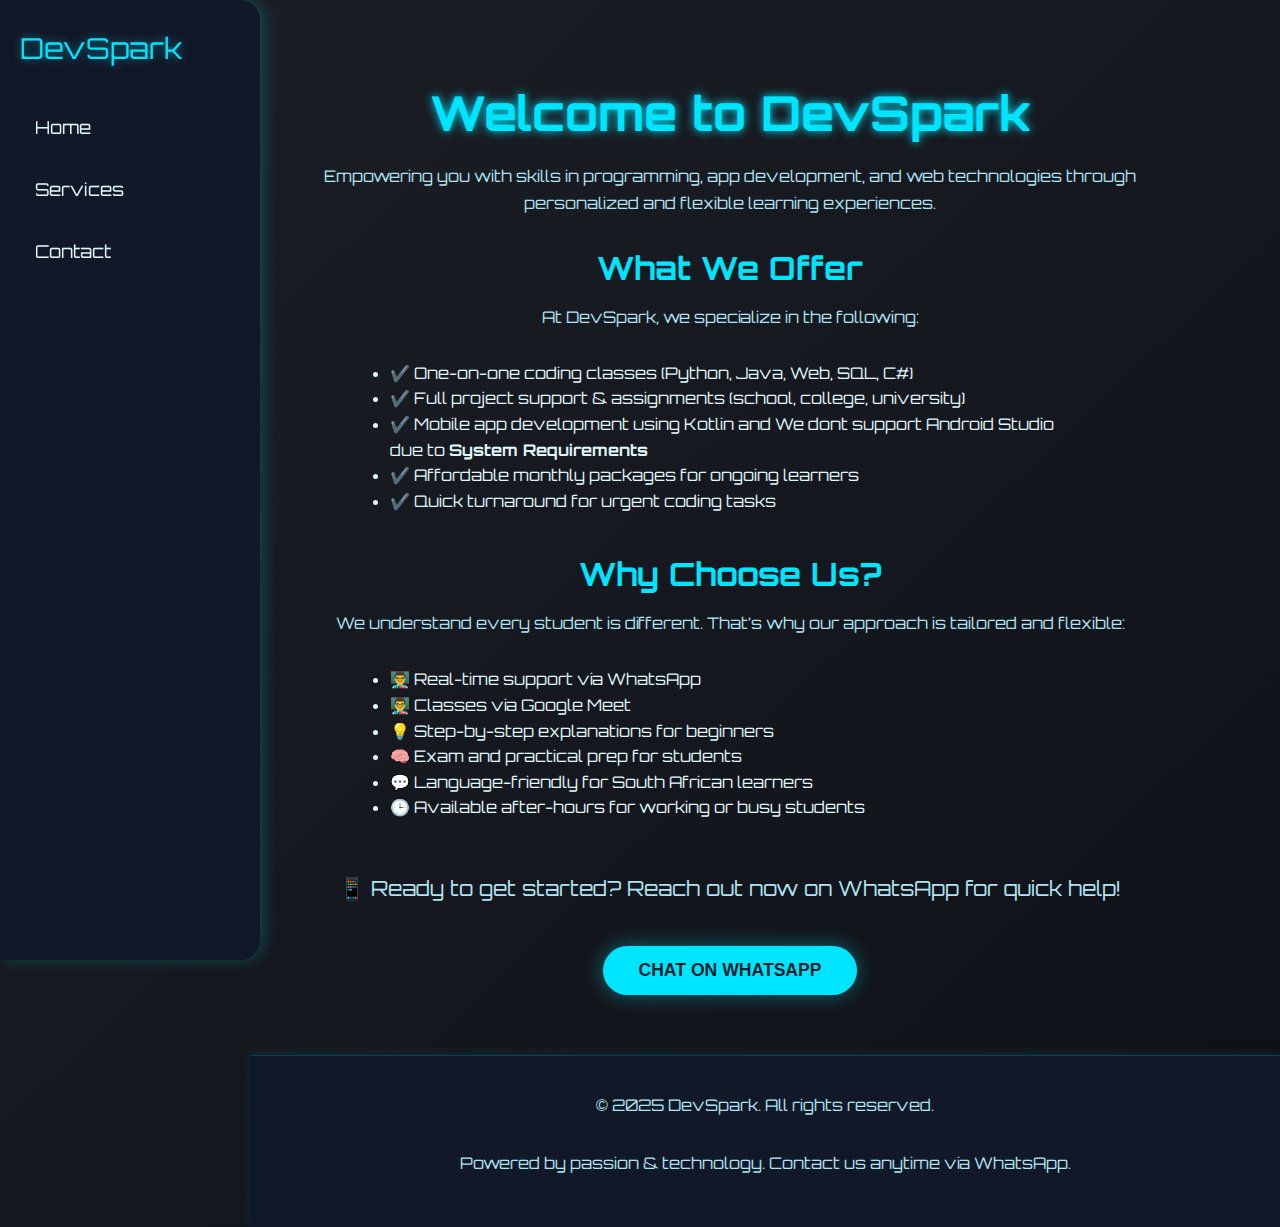
<file: index.html>
<!DOCTYPE html>
<html lang="en">
<head>
  <meta charset="UTF-8" />
  <meta name="viewport" content="width=device-width, initial-scale=1.0" />
  <title>DevSpark - Home</title>
  <link href="https://fonts.googleapis.com/css2?family=Orbitron:wght@500&display=swap" rel="stylesheet">
  <link rel="stylesheet" href="styles.css" />
</head>
<body>

  <nav>
    <div class="logo">DevSpark</div>
    <div class="nav-links">
      <a href="index.html">Home</a>
      <a href="Services.html">Services</a>
      <a href="Contact us.html">Contact</a>
    </div>
  </nav>

  <div class="container">
    <h1>Welcome to DevSpark</h1>
    <p>Empowering you with skills in programming, app development, and web technologies through personalized and flexible learning experiences.</p>

    <section>
      <h2>What We Offer</h2>
      <p>At DevSpark, we specialize in the following:</p>
      <ul style="text-align: left; max-width: 700px; margin: 0 auto; padding-left: 20px; line-height: 1.6;">
        <li>✔️ One-on-one coding classes (Python, Java, Web, SQL, C#)</li>
        <li>✔️ Full project support & assignments (school, college, university)</li>
        <li>✔️ Mobile app development using Kotlin and We dont support Android Studio due to <strong>System Requirements</strong></li>
        <li>✔️ Affordable monthly packages for ongoing learners</li>
        <li>✔️ Quick turnaround for urgent coding tasks</li>
      </ul>
    </section>

    <section style="margin-top: 40px;">
      <h2>Why Choose Us?</h2>
      <p>We understand every student is different. That’s why our approach is tailored and flexible:</p>
      <ul style="text-align: left; max-width: 700px; margin: 0 auto; padding-left: 20px; line-height: 1.6;">
        <li>👨‍🏫 Real-time support via WhatsApp</li>
        <li>👨‍🏫 Classes via Google Meet</li>
        <li>💡 Step-by-step explanations for beginners</li>
        <li>🧠 Exam and practical prep for students</li>
        <li>💬 Language-friendly for South African learners</li>
        <li>🕒 Available after-hours for working or busy students</li>
      </ul>
    </section>

    <section style="margin-top: 50px;">
      <p style="font-size: 1.3rem;">📱 Ready to get started? Reach out now on WhatsApp for quick help!</p>
      <a href="https://wa.me/27817117190" target="_blank">
        <button class="whatsapp-btn">Chat on WhatsApp</button>
      </a>
    </section>
  </div>

   <footer class="footer">
    <p>&copy; 2025 DevSpark. All rights reserved.</p>
    <p>Powered by passion & technology. Contact us anytime via WhatsApp.</p>
  </footer>


</body>
</html>
</file>
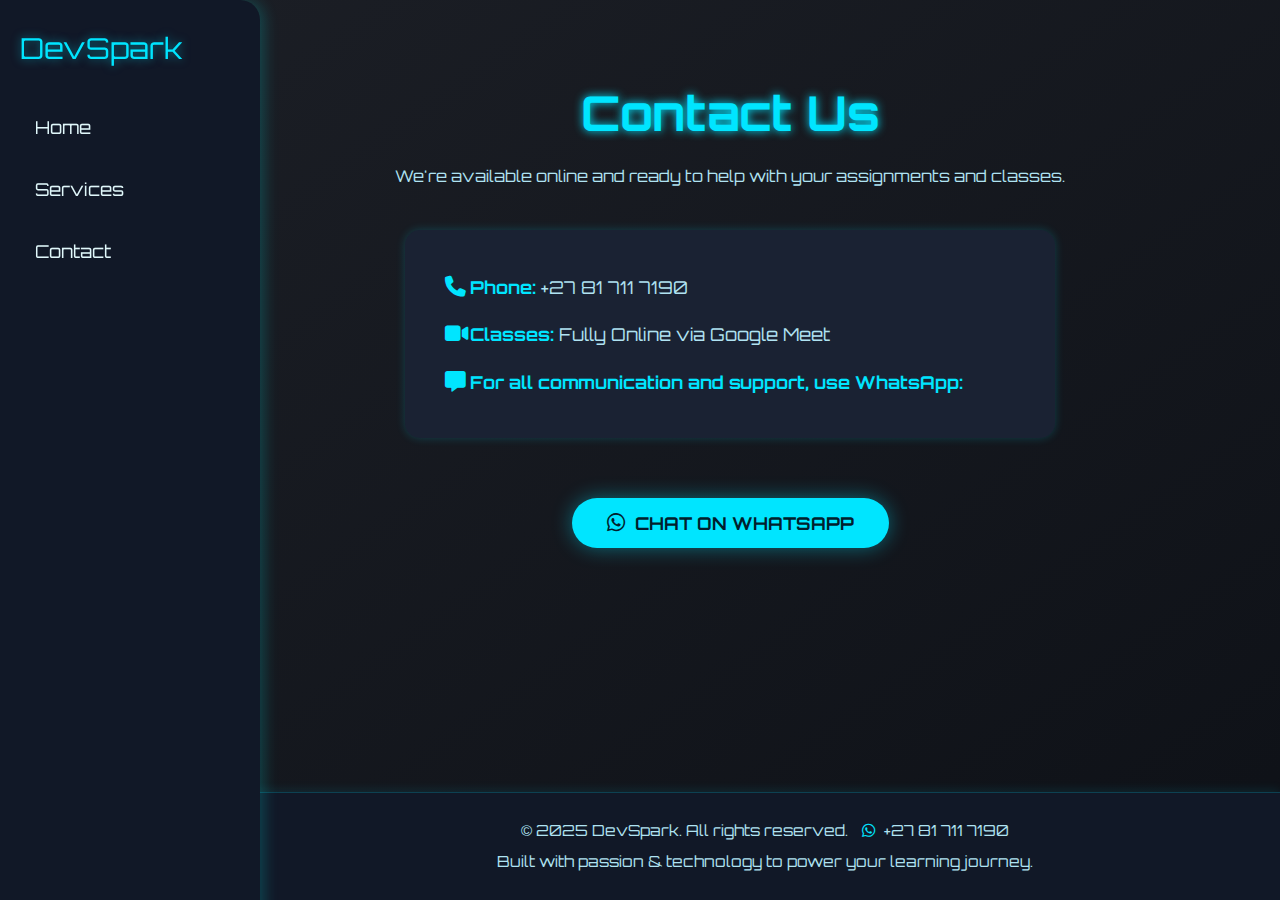
<file: Contact us.html>
<!DOCTYPE html>
<html lang="en">
<head>
    <meta charset="UTF-8">
    <meta name="viewport" content="width=device-width, initial-scale=1.0, minimum-scale=1.0, maximum-scale=1.0, user-scalable=no">
    <meta name="theme-color" content="#0e1117">
    <meta http-equiv="X-UA-Compatible" content="IE=edge">
    <meta name="mobile-web-app-capable" content="yes">
    <meta name="apple-mobile-web-app-capable" content="yes"> 
    <title>DevSpark - Contact</title>
    <link href="https://fonts.googleapis.com/css2?family=Orbitron:wght@500&display=swap" rel="stylesheet">
    <link rel="stylesheet" href="https://cdnjs.cloudflare.com/ajax/libs/font-awesome/6.5.0/css/all.min.css">
    <style>
        
        body {
            margin: 0;
            font-family: 'Orbitron', sans-serif;
            background: linear-gradient(to bottom right, #1c1f26, #0e1117);
            color: #e0f7fa;
            overflow-x: hidden;
            min-height: 100vh;
            display: flex;
            flex-direction: column;
        }

        
        .desktop-nav {
            position: fixed;
            top: 0;
            left: 0;
            height: 100vh;
            width: 220px;
            background-color: #111827;
            border-top-right-radius: 20px;
            border-bottom-right-radius: 20px;
            padding: 30px 20px;
            box-shadow: 4px 0 15px rgba(0, 255, 255, 0.2);
            display: flex;
            flex-direction: column;
            align-items: flex-start;
            z-index: 1000;
        }

        .logo {
            font-size: 1.8rem;
            color: #00e5ff;
            margin-bottom: 40px;
            text-shadow: 0 0 10px #00e5ff88;
            white-space: nowrap;
        }

        .nav-links {
            display: flex;
            flex-direction: column;
            gap: 20px;
            width: 100%;
        }

        .nav-links a {
            color: #e0f7fa;
            text-decoration: none;
            font-size: 1.1rem;
            padding: 10px 15px;
            border-radius: 10px;
            transition: background 0.3s ease;
        }

        .nav-links a:hover {
            background-color: #00e5ff22;
        }

        
        .mobile-nav {
            display: none;
            position: fixed;
            top: 0;
            left: 0;
            width: 100%;
            background-color: #111827;
            padding: 15px 20px;
            box-shadow: 0 2px 15px rgba(0, 255, 255, 0.2);
            z-index: 1000;
        }

        .mobile-nav-container {
            display: flex;
            justify-content: space-between;
            align-items: center;
            width: 100%;
        }

        .mobile-logo {
            font-size: 1.5rem;
            color: #00e5ff;
            text-shadow: 0 0 10px #00e5ff88;
        }

        .hamburger {
            background: none;
            border: none;
            color: #00e5ff;
            font-size: 1.8rem;
            cursor: pointer;
        }

        .mobile-menu {
            display: none;
            flex-direction: column;
            gap: 15px;
            padding: 20px 0;
            width: 100%;
        }

        .mobile-menu.active {
            display: flex;
        }

        .mobile-menu a {
            color: #e0f7fa;
            text-decoration: none;
            font-size: 1.1rem;
            padding: 10px 15px;
            border-radius: 10px;
            transition: background 0.3s ease;
        }

        .mobile-menu a:hover {
            background-color: #00e5ff22;
        }

        
        .container {
            margin-left: 250px;
            max-width: 900px;
            padding: 50px 30px;
            text-align: center;
            flex: 1;
        }

        h1 {
            font-size: clamp(2rem, 5vw, 3rem);
            margin-bottom: 20px;
            color: #00e5ff;
            text-shadow: 0 0 10px #00e5ff;
        }

        p {
            font-size: clamp(1rem, 1.2vw, 1.2rem);
            line-height: 1.7;
            color: #b0e3f2;
            margin-bottom: 30px;
        }

        
        .contact-info {
            background-color: #1a2233;
            padding: 25px;
            border-radius: 15px;
            box-shadow: 0 0 10px #00e5ff33;
            margin: 40px auto;
            max-width: 600px;
            text-align: left;
        }

        .contact-info p {
            font-size: 1.1rem;
            margin-bottom: 15px;
            padding-left: 40px;
            position: relative;
        }

        .contact-info p i {
            position: absolute;
            left: 15px;
            top: 3px;
            font-size: 1.3rem;
            color: #00e5ff;
        }

        .contact-info strong {
            color: #00e5ff;
        }

        
        .whatsapp-btn {
            padding: 14px 35px;
            font-size: 1.1rem;
            border: none;
            border-radius: 30px;
            background: #00e5ff;
            color: #001f2e;
            font-weight: bold;
            text-transform: uppercase;
            cursor: pointer;
            margin: 20px auto;
            box-shadow: 0 0 20px #00e5ff66;
            transition: all 0.3s ease;
            font-family: 'Orbitron', sans-serif;
            display: inline-flex;
            align-items: center;
            gap: 10px;
        }

        .whatsapp-btn:hover {
            background-color: #00bcd4;
            box-shadow: 0 0 30px #00e5ffaa;
            transform: scale(1.05);
        }

        .whatsapp-btn i {
            font-size: 1.3rem;
        }

        
        .footer {
            margin-left: 250px;
            background-color: #111827;
            color: #80d8ff;
            text-align: center;
            padding: 20px 10px;
            font-size: 0.95rem;
            border-top: 1px solid #00e5ff33;
            box-shadow: 0 -2px 10px rgba(0, 229, 255, 0.1);
        }

        .footer p {
            margin: 5px 0;
            font-size: 0.95rem;
        }

        .footer i {
            color: #00e5ff;
            margin-right: 5px;
        }

        
        @media (max-width: 768px) {
            .desktop-nav {
                display: none;
            }
            
            .mobile-nav {
                display: block;
            }
            
            .container {
                margin-left: 0;
                padding: 100px 20px 20px;
            }
            
            .footer {
                margin-left: 0;
            }

            .contact-info {
                padding: 20px;
                margin: 30px auto;
            }

            .contact-info p {
                padding-left: 35px;
                font-size: 1rem;
            }
        }

        @media (max-width: 480px) {
            .container {
                padding: 90px 15px 15px;
            }
            
            .contact-info {
                padding: 15px;
            }
            
            .whatsapp-btn {
                padding: 12px 25px;
                font-size: 1rem;
            }
        }
    </style>
</head>
<body>
   
    <nav class="desktop-nav">
        <div class="logo">DevSpark</div>
        <div class="nav-links">
            <a href="index.html">Home</a>
            <a href="Services.html">Services</a>
            <a href="Contact us.html">Contact</a>
        </div>
    </nav>

    <nav class="mobile-nav">
        <div class="mobile-nav-container">
            <div class="mobile-logo">DevSpark</div>
            <button class="hamburger" onclick="toggleMobileMenu()">☰</button>
        </div>
        <div class="mobile-menu" id="mobileMenu">
            <a href="index.html">Home</a>
            <a href="Services.html">Services</a>
            <a href="Contact us.html">Contact</a>
        </div>
    </nav>

    <div class="container">
        <h1>Contact Us</h1>
        <p>We're available online and ready to help with your assignments and classes.</p>

        <div class="contact-info">
            <p><i class="fas fa-phone"></i> <strong>Phone:</strong> +27 81 711 7190</p>
            <p><i class="fas fa-video"></i> <strong>Classes:</strong> Fully Online via Google Meet</p>
            <p><i class="fas fa-comment-alt"></i> <strong>For all communication and support, use WhatsApp:</strong></p>
        </div>

        <a href="https://wa.me/27817117190" target="_blank">
            <button class="whatsapp-btn">
                <i class="fab fa-whatsapp"></i> Chat on WhatsApp
            </button>
        </a>
    </div>

    
    <footer class="footer">
        <p>
            &copy; 2025 DevSpark. All rights reserved.
            <span style="margin-left: 10px;">
                <i class="fab fa-whatsapp"></i> +27 81 711 7190
            </span>
        </p>
        <p>Built with passion & technology to power your learning journey.</p>
    </footer>

    <script>
        function toggleMobileMenu() {
            const mobileMenu = document.getElementById('mobileMenu');
            mobileMenu.classList.toggle('active');
        }
    </script>
</body>
</html>
</file>
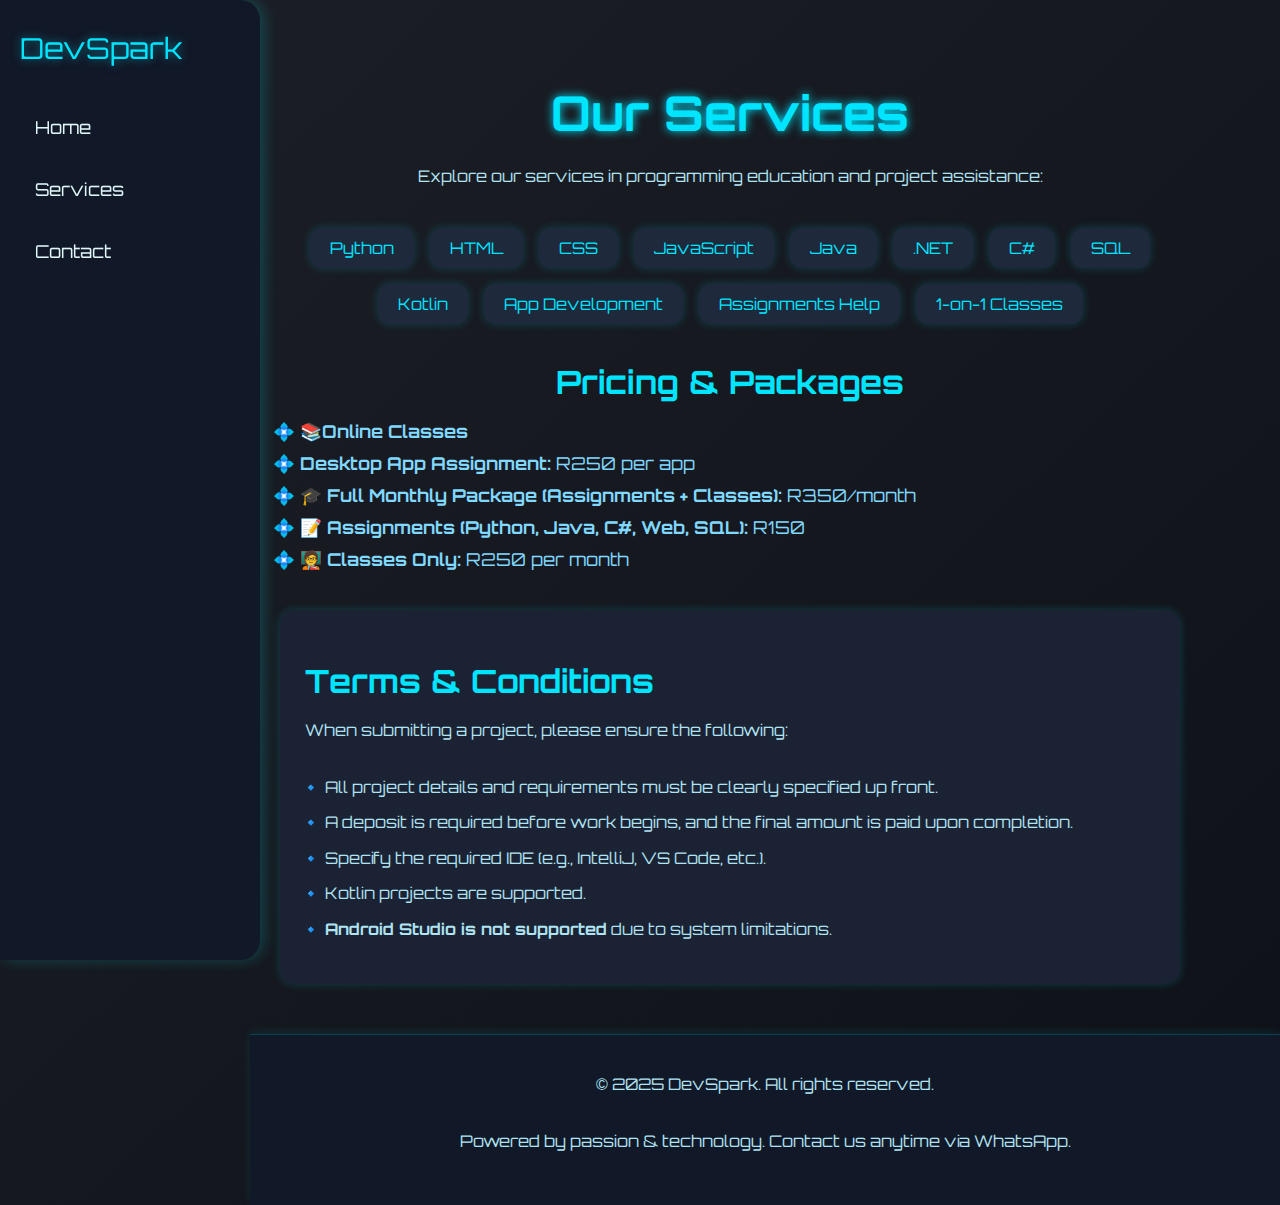
<file: Services.html>
<!-- Save this as services.html -->
<!DOCTYPE html>
<html lang="en">
<head>
  <meta charset="UTF-8" />
  <meta name="viewport" content="width=device-width, initial-scale=1.0" />
  <title>DevSpark - Services</title>
  <link href="https://fonts.googleapis.com/css2?family=Orbitron:wght@500&display=swap" rel="stylesheet">
  <link rel="stylesheet" href="styles.css" />
</head>
<body>

  <!-- Navigation Bar -->
  <nav>
    <div class="logo">DevSpark </div>
    <div class="nav-links">
      <a href="index.html">Home</a>
      <a href="Services.html">Services</a>
      <a href="Contact us.html">Contact</a>
    </div>
  </nav>

  <!-- Services Section -->
  <div class="container">
    <h1>Our Services</h1>
    <p>Explore our services in programming education and project assistance:</p>

    <div class="subjects">
      <span>Python</span>
      <span>HTML</span>
      <span>CSS</span>
      <span>JavaScript</span>
      <span>Java</span>
      <span>.NET</span>
      <span>C#</span>
      <span>SQL</span>
      <span>Kotlin</span>
      <span>App Development</span>
      <span>Assignments Help</span>
      <span>1-on-1 Classes</span>
    </div>

    <!-- Pricing Flow Layout -->
    <div class="pricing">
      <h2>Pricing & Packages</h2>
      <ul>
        <li><strong>📚Online Classes</strong></li>
        <li><strong>Desktop App Assignment:</strong> R250 per app</li>
        <li><strong>🎓 Full Monthly Package (Assignments + Classes):</strong> R350/month</li>
        <li><strong>📝 Assignments (Python, Java, C#, Web, SQL):</strong> R150</li>
        <li><strong>🧑‍🏫 Classes Only:</strong> R250 per month</li>
      </ul>
    </div>

    <!-- Terms and Conditions -->
    <div class="terms">
      <h2>Terms & Conditions</h2>
      <p>
        When submitting a project, please ensure the following:
      </p>
      <ul>
        <li>All project details and requirements must be clearly specified up front.</li>
        <li>A deposit is required before work begins, and the final amount is paid upon completion.</li>
        <li>Specify the required IDE (e.g., IntelliJ, VS Code, etc.).</li>
        <li>Kotlin projects are supported.</li>
        <li><strong>Android Studio is not supported</strong> due to system limitations.</li>
      </ul>
    </div>
  </div>

   <footer class="footer">
    <p>&copy; 2025 DevSpark. All rights reserved.</p>
    <p>Powered by passion & technology. Contact us anytime via WhatsApp.</p>
  </footer>


</body>
</html>
</file>
<file: styles.css>
body {
  margin: 0;
  font-family: 'Orbitron', sans-serif;
  background: linear-gradient(to bottom right, #1c1f26, #0e1117);
  color: #e0f7fa;
  overflow-x: hidden;
}

nav {
  position: fixed;
  top: 0;
  left: 0;
  height: 100vh;
  width: 220px;
  background-color: #111827;
  border-top-right-radius: 20px;
  border-bottom-right-radius: 20px;
  padding: 30px 20px;
  box-shadow: 4px 0 15px rgba(0, 255, 255, 0.2);
  display: flex;
  flex-direction: column;
  align-items: flex-start;
  z-index: 1000;
  transition: transform 0.3s ease;
}

.logo {
  font-size: 1.8rem;
  color: #00e5ff;
  margin-bottom: 40px;
  text-shadow: 0 0 10px #00e5ff88;
  white-space: nowrap;
}

.nav-links {
  display: flex;
  flex-direction: column;
  gap: 20px;
  width: 100%;
}

.nav-links a {
  color: #e0f7fa;
  text-decoration: none;
  font-size: 1.1rem;
  padding: 10px 15px;
  border-radius: 10px;
  transition: background 0.3s ease;
}

.nav-links a:hover {
  background-color: #00e5ff22;
}


.menu-toggle {
  display: none;
  position: fixed;
  top: 20px;
  left: 20px;
  z-index: 1100;
  background: #00e5ff;
  color: #001f2e;
  border: none;
  border-radius: 50%;
  width: 50px;
  height: 50px;
  font-size: 1.5rem;
  cursor: pointer;
  box-shadow: 0 0 15px #00e5ff66;
}

/* === Main Container === */
.container {
  margin-left: 250px;
  max-width: 900px;
  padding: 50px 30px;
  text-align: center;
  transition: margin 0.3s ease;
}

.welcome-message {
  margin-top: 0;
  padding-top: 20px;
}


h1 {
  font-size: clamp(2rem, 5vw, 3rem);
  margin-bottom: 20px;
  color: #00e5ff;
  text-shadow: 0 0 10px #00e5ff;
}

h2 {
  font-size: clamp(1.5rem, 3vw, 2rem);
  margin-bottom: 15px;
  color: #00e5ff;
}

p {
  font-size: clamp(1rem, 1.2vw, 1.2rem);
  line-height: 1.7;
  color: #b0e3f2;
  margin-bottom: 30px;
}


.subjects {
  margin-bottom: 30px;
  display: flex;
  flex-wrap: wrap;
  justify-content: center;
}

.subjects span {
  display: inline-block;
  margin: 8px;
  padding: 10px 20px;
  background-color: #1e293b;
  color: #00e5ff;
  border-radius: 12px;
  box-shadow: 0 0 10px #00e5ff33;
  transition: transform 0.3s, background-color 0.3s;
}

.subjects span:hover {
  transform: scale(1.1);
  background-color: #223344;
}


.pricing {
  font-size: 1.1rem;
  color: #80d8ff;
  margin-bottom: 40px;
  text-align: left;
}

.pricing h2 {
  color: #00e5ff;
  text-align: center;
  margin-bottom: 15px;
}

.pricing ul {
  list-style-type: "💠 ";
  padding-left: 20px;
}

.pricing ul li {
  margin-bottom: 10px;
  font-size: 1.1rem;
}

.terms {
  background-color: #1a2233;
  padding: 25px;
  border-radius: 15px;
  box-shadow: 0 0 10px #00e5ff33;
  color: #b0e3f2;
  margin-top: 40px;
  text-align: left;
}

.terms h2 {
  color: #00e5ff;
  margin-bottom: 15px;
}

.terms ul {
  list-style-type: "🔹 ";
  padding-left: 20px;
}

.terms ul li {
  margin-bottom: 10px;
  line-height: 1.6;
}

/* === Input Fields & Buttons === */
.input-field {
  background: #1c2a38;
  border: 1px solid #00e5ff55;
  padding: 12px;
  margin: 10px;
  border-radius: 10px;
  color: #00e5ff;
  font-size: 1rem;
  width: 80%;
  max-width: 300px;
}

.glow-btn,
.donate-btn,
.pay-btn,
.whatsapp-btn {
  padding: 14px 35px;
  font-size: 1.1rem;
  border: none;
  border-radius: 30px;
  background: #00e5ff;
  color: #001f2e;
  font-weight: bold;
  text-transform: uppercase;
  cursor: pointer;
  margin: 10px;
  box-shadow: 0 0 20px #00e5ff66;
  transition: all 0.3s ease;
}

.glow-btn:hover,
.donate-btn:hover,
.pay-btn:hover,
.whatsapp-btn:hover {
  background-color: #00bcd4;
  box-shadow: 0 0 30px #00e5ffaa;
  transform: scale(1.05);
}


.footer {
  margin-left: 250px;
  background-color: #111827;
  color: #80d8ff;
  text-align: center;
  padding: 20px 10px;
  font-size: 0.95rem;
  border-top: 1px solid #00e5ff33;
  box-shadow: 0 -2px 10px rgba(0, 229, 255, 0.1);
  transition: margin 0.3s ease;
}


@media (max-width: 992px) {
  .container {
    max-width: 100%;
    padding: 50px 20px;
  }
}

@media (max-width: 768px) {
  nav {
    transform: translateX(-100%);
    width: 250px;
    border-radius: 0;
    border-bottom-right-radius: 20px;
  }

  nav.active {
    transform: translateX(0);
  }

  .menu-toggle {
    display: block;
  }

  .container {
    margin-left: 0;
    padding: 80px 20px 20px;
  }

  .welcome-message {
    padding-top: 0;
    margin-top: 20px;
  }

  .footer {
    margin-left: 0;
    padding: 20px 10px;
  }

  .input-field {
    width: 90%;
  }

  .logo {
    font-size: 1.5rem;
    margin-bottom: 30px;
  }

  .nav-links {
    gap: 15px;
  }

  .nav-links a {
    padding: 8px 12px;
    font-size: 1rem;
  }
}

@media (max-width: 480px) {
  .menu-toggle {
    width: 40px;
    height: 40px;
    font-size: 1.2rem;
    top: 15px;
    left: 15px;
  }

  .container {
    padding: 70px 15px 15px;
  }

  .glow-btn,
  .donate-btn,
  .pay-btn,
  .whatsapp-btn {
    padding: 12px 25px;
    font-size: 1rem;
    margin: 8px;
  }

  .terms {
    padding: 15px;
  }

  .subjects span {
    padding: 8px 15px;
    font-size: 0.9rem;
  }
}
</file>
